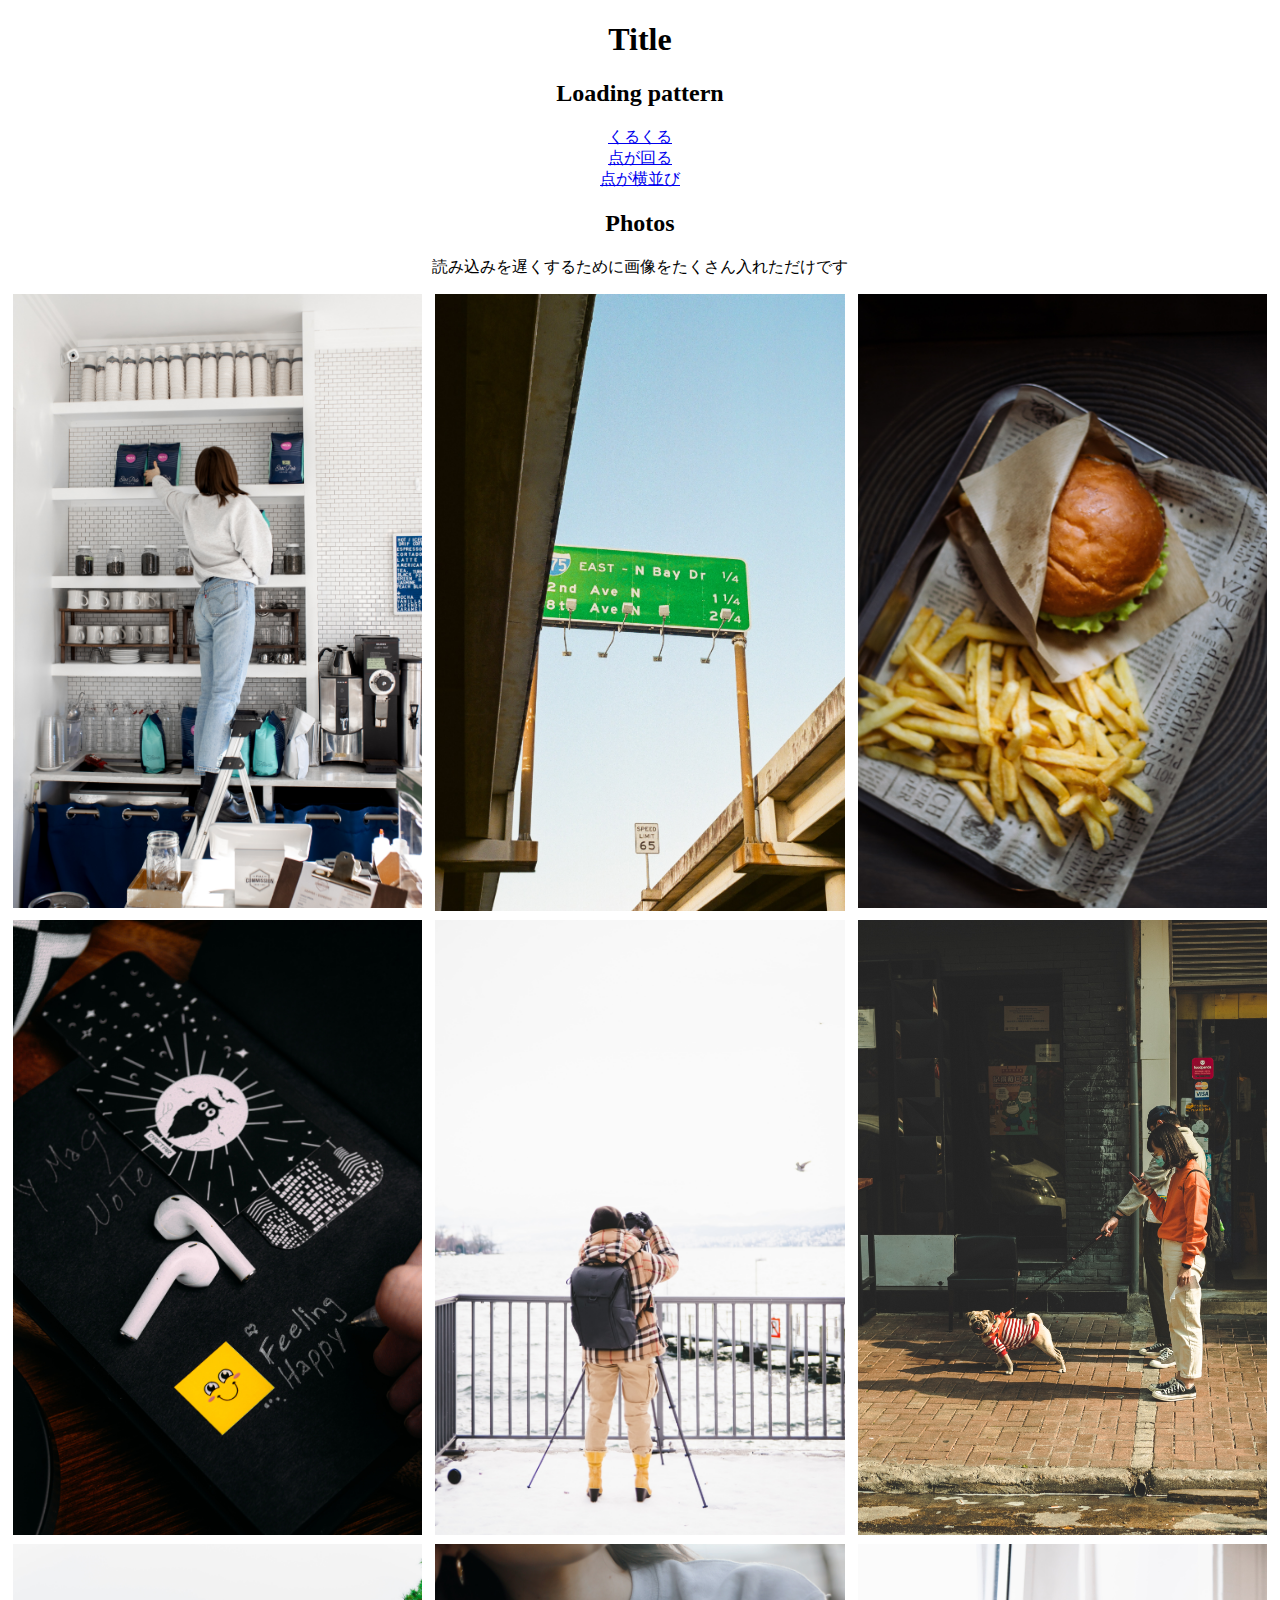
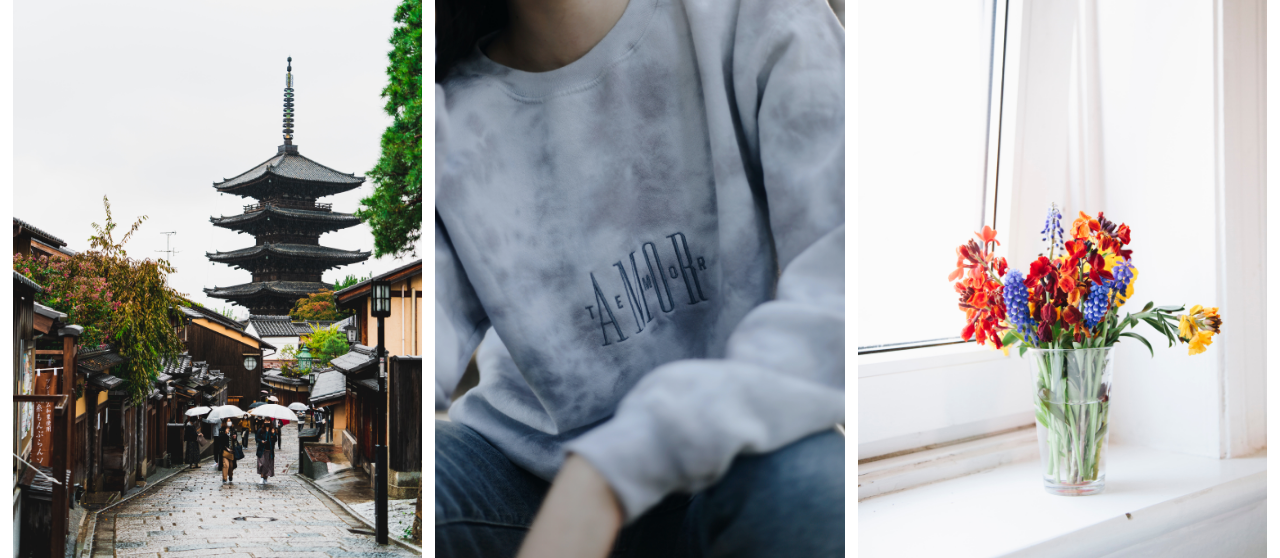
<file: index.html>
<!DOCTYPE html>
<html lang="ja">
  <head>
    <title></title>
    <meta charset="UTF-8">
    <meta name="viewport" content="width=device-width, initial-scale=1">
    <link href="css/style.css" rel="stylesheet">
  </head>
  <body>
    <div id="loading-area">
      <div class="loader"></div>
    </div>
    <main>
      <h1>Title</h1>
      <h2>Loading pattern</h2>
      <ul>
        <li><a href="./loading1.html">くるくる</a></li>
        <li><a href="./loading2.html">点が回る</a></li>
        <li><a href="./loading3.html">点が横並び</a></li>
      </ul>
      <h2>Photos</h2>
      <p>読み込みを遅くするために画像をたくさん入れただけです</p>
      <div class="img-container">
        <img src="./images/jakari-ward-vQRGPGBFl_o-unsplash.jpg" alt="">
        <img src="./images/riley-pitzen-XvUYpdaVyIs-unsplash.jpg" alt="">
        <img src="./images/vladimir-gladkov-JC5_1k42h4I-unsplash.jpg" alt="">
        <img src="./images/amr-taha-ig_Qc8qoTSI-unsplash.jpg" alt="">
        <img src="./images/claudio-schwarz-purzlbaum-GtEWU-7JDsM-unsplash.jpg" alt="">
        <img src="./images/big-dodzy-30vB4W1rnTQ-unsplash.jpg" alt="">
        <img src="./images/satoshi-nagao-OgmU7mKBNlU-unsplash.jpg" alt="">
        <img src="./images/jonathan-sanchez-w0WjoJst6LU-unsplash.jpg" alt="">
        <img src="./images/lino-thaesler-zfABNZxEuxc-unsplash.jpg" alt="">
      </div>
    </main>
    <script src="./js/loading.js"></script>
  </body>
</html>
</file>
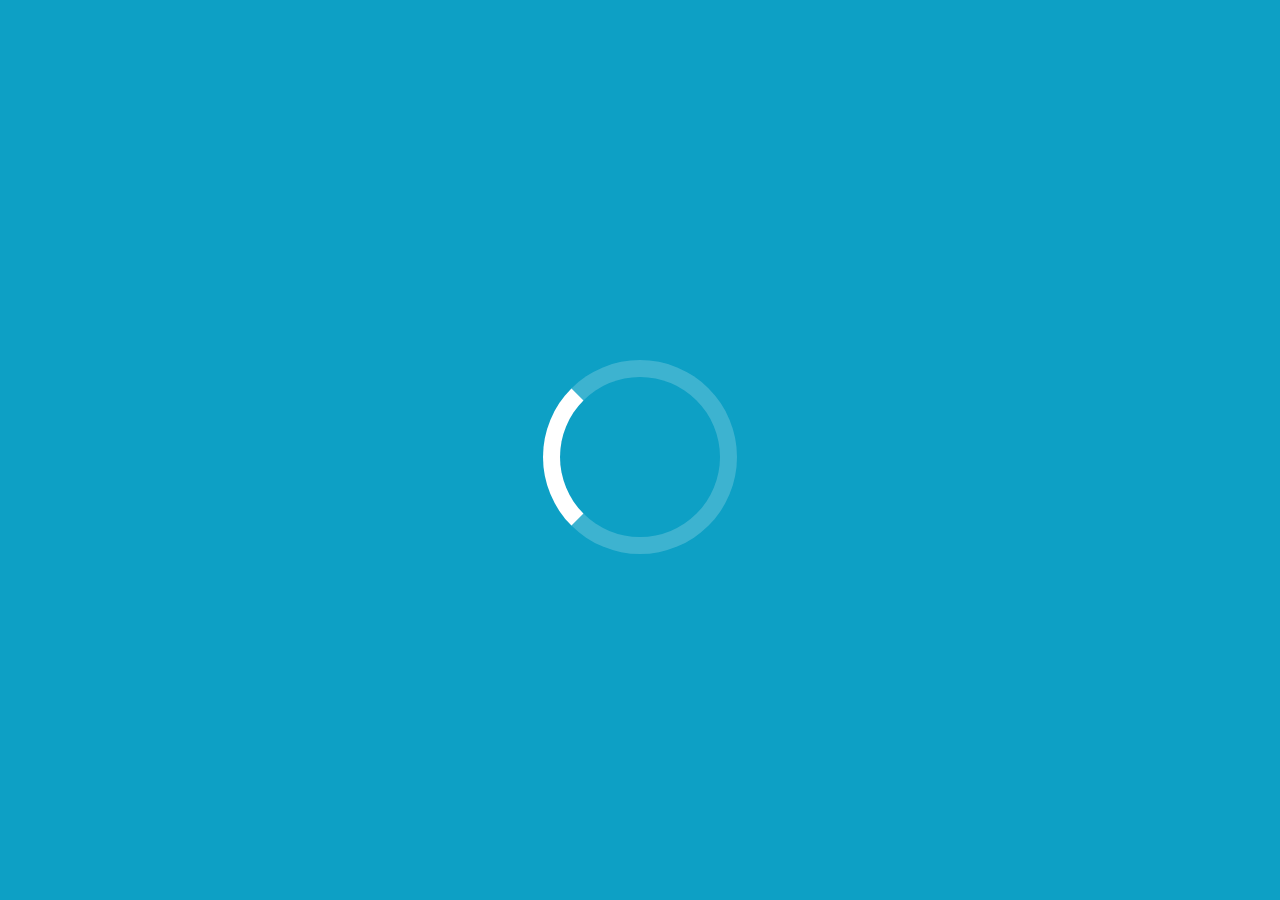
<file: loading1.html>
<!DOCTYPE html>
<html lang="ja">
  <head>
    <title></title>
    <meta charset="UTF-8">
    <meta name="viewport" content="width=device-width, initial-scale=1">
    <link href="./css/style.css" rel="stylesheet">
  </head>
  <body>
    <div class="loading-area1">
      <div class="loader1"></div>
    </div>
  </body>
</html>
</file>
<file: css/style.css>
body {
  margin: auto;
}

/* index */
/* ====================== */

#loading-area {
  background-color: #00589b;
  width: 100vw;
  height: 100vh;
  position: fixed;
  top: 0;
  left: 0;
  z-index: 9999;
  transition: all 1s;
}

/* loader */
/* ------------------ */

.loader {
  font-size: 10px;
  margin: 45vh auto;
  text-indent: -9999em;
  width: 10vh;
  height: 10vh;
  border-radius: 50%;
  background: #ffffff;
  background: -moz-linear-gradient(left, #ffffff 10%, rgba(255, 255, 255, 0) 42%);
  background: -webkit-linear-gradient(left, #ffffff 10%, rgba(255, 255, 255, 0) 42%);
  background: -o-linear-gradient(left, #ffffff 10%, rgba(255, 255, 255, 0) 42%);
  background: -ms-linear-gradient(left, #ffffff 10%, rgba(255, 255, 255, 0) 42%);
  background: linear-gradient(to right, #ffffff 10%, rgba(255, 255, 255, 0) 42%);
  position: relative;
  -webkit-animation: load3 1.4s infinite linear;
  animation: load3 1.4s infinite linear;
  -webkit-transform: translateZ(0);
  -ms-transform: translateZ(0);
  transform: translateZ(0);
}
.loader:before {
  width: 50%;
  height: 50%;
  background: #ffffff;
  border-radius: 100% 0 0 0;
  position: absolute;
  top: 0;
  left: 0;
  content: '';
}
.loader:after {
  background: #00589b;
  width: 75%;
  height: 75%;
  border-radius: 50%;
  content: '';
  margin: auto;
  position: absolute;
  top: 0;
  left: 0;
  bottom: 0;
  right: 0;
}
@-webkit-keyframes load3 {
  0% {
    -webkit-transform: rotate(0deg);
    transform: rotate(0deg);
  }
  100% {
    -webkit-transform: rotate(360deg);
    transform: rotate(360deg);
  }
}
@keyframes load3 {
  0% {
    -webkit-transform: rotate(0deg);
    transform: rotate(0deg);
  }
  100% {
    -webkit-transform: rotate(360deg);
    transform: rotate(360deg);
  }
}

.loaded {
  opacity: 0;
  visibility: hidden;
}

main {
  text-align: center;
}

.img-container {
  width: 98vw;
  margin: auto;
  display: grid;
  grid-template-columns: 1fr 1fr 1fr;
  column-gap: 1vw;
  row-gap: 1vh;
}

.img-container img {
  width: 100%;
}

/* indexのloader以外 */
/* ------------------ */

ul {
  margin: auto;
  padding: 0;
  list-style: none;
}

/* loading1 */
/* ====================== */

.loading-area1 {
  background: #0da0c5;
  width: 100vw;
  height: 100vh;
  position: absolute;
  top: 0;
  left: 0;
}

.loader1,
.loader1:after {
  border-radius: 50%;
  width: 10em;
  height: 10em;
}

.loader1 {
  margin: 40vh auto;
  position: relative;
  text-indent: -9999em;
  border-top: 1.1em solid rgba(255, 255, 255, 0.2);
  border-right: 1.1em solid rgba(255, 255, 255, 0.2);
  border-bottom: 1.1em solid rgba(255, 255, 255, 0.2);
  border-left: 1.1em solid #ffffff;
  -webkit-transform: translateZ(0);
  -ms-transform: translateZ(0);
  transform: translateZ(0);
  -webkit-animation: load8 1.1s infinite linear;
  animation: load8 1.1s infinite linear;
}

@-webkit-keyframes load8 {
  0% {
    -webkit-transform: rotate(0deg);
    transform: rotate(0deg);
  }
  100% {
    -webkit-transform: rotate(360deg);
    transform: rotate(360deg);
  }
}

@keyframes load8 {
  0% {
    -webkit-transform: rotate(0deg);
    transform: rotate(0deg);
  }
  100% {
    -webkit-transform: rotate(360deg);
    transform: rotate(360deg);
  }
}


/* loading2 */
/* ====================== */

.loading-area2 {
  background-color: #cf5c78;
  width: 100vw;
  height: 100vh;
  position: absolute;
  top: 0;
  left: 0;
}

.loader2 {
  margin: 48vh auto;
  font-size: 25px;
  width: 1em;
  height: 1em;
  border-radius: 50%;
  position: relative;
  text-indent: -9999em;
  -webkit-animation: load5 1.1s infinite ease;
  animation: load5 1.1s infinite ease;
  -webkit-transform: translateZ(0);
  -ms-transform: translateZ(0);
  transform: translateZ(0);
}

@-webkit-keyframes load5 {
  0%,
  100% {
    box-shadow: 0em -2.6em 0em 0em #ffffff, 1.8em -1.8em 0 0em rgba(255, 255, 255, 0.2), 2.5em 0em 0 0em rgba(255, 255, 255, 0.2), 1.75em 1.75em 0 0em rgba(255, 255, 255, 0.2), 0em 2.5em 0 0em rgba(255, 255, 255, 0.2), -1.8em 1.8em 0 0em rgba(255, 255, 255, 0.2), -2.6em 0em 0 0em rgba(255, 255, 255, 0.5), -1.8em -1.8em 0 0em rgba(255, 255, 255, 0.7);
  }
  12.5% {
    box-shadow: 0em -2.6em 0em 0em rgba(255, 255, 255, 0.7), 1.8em -1.8em 0 0em #ffffff, 2.5em 0em 0 0em rgba(255, 255, 255, 0.2), 1.75em 1.75em 0 0em rgba(255, 255, 255, 0.2), 0em 2.5em 0 0em rgba(255, 255, 255, 0.2), -1.8em 1.8em 0 0em rgba(255, 255, 255, 0.2), -2.6em 0em 0 0em rgba(255, 255, 255, 0.2), -1.8em -1.8em 0 0em rgba(255, 255, 255, 0.5);
  }
  25% {
    box-shadow: 0em -2.6em 0em 0em rgba(255, 255, 255, 0.5), 1.8em -1.8em 0 0em rgba(255, 255, 255, 0.7), 2.5em 0em 0 0em #ffffff, 1.75em 1.75em 0 0em rgba(255, 255, 255, 0.2), 0em 2.5em 0 0em rgba(255, 255, 255, 0.2), -1.8em 1.8em 0 0em rgba(255, 255, 255, 0.2), -2.6em 0em 0 0em rgba(255, 255, 255, 0.2), -1.8em -1.8em 0 0em rgba(255, 255, 255, 0.2);
  }
  37.5% {
    box-shadow: 0em -2.6em 0em 0em rgba(255, 255, 255, 0.2), 1.8em -1.8em 0 0em rgba(255, 255, 255, 0.5), 2.5em 0em 0 0em rgba(255, 255, 255, 0.7), 1.75em 1.75em 0 0em #ffffff, 0em 2.5em 0 0em rgba(255, 255, 255, 0.2), -1.8em 1.8em 0 0em rgba(255, 255, 255, 0.2), -2.6em 0em 0 0em rgba(255, 255, 255, 0.2), -1.8em -1.8em 0 0em rgba(255, 255, 255, 0.2);
  }
  50% {
    box-shadow: 0em -2.6em 0em 0em rgba(255, 255, 255, 0.2), 1.8em -1.8em 0 0em rgba(255, 255, 255, 0.2), 2.5em 0em 0 0em rgba(255, 255, 255, 0.5), 1.75em 1.75em 0 0em rgba(255, 255, 255, 0.7), 0em 2.5em 0 0em #ffffff, -1.8em 1.8em 0 0em rgba(255, 255, 255, 0.2), -2.6em 0em 0 0em rgba(255, 255, 255, 0.2), -1.8em -1.8em 0 0em rgba(255, 255, 255, 0.2);
  }
  62.5% {
    box-shadow: 0em -2.6em 0em 0em rgba(255, 255, 255, 0.2), 1.8em -1.8em 0 0em rgba(255, 255, 255, 0.2), 2.5em 0em 0 0em rgba(255, 255, 255, 0.2), 1.75em 1.75em 0 0em rgba(255, 255, 255, 0.5), 0em 2.5em 0 0em rgba(255, 255, 255, 0.7), -1.8em 1.8em 0 0em #ffffff, -2.6em 0em 0 0em rgba(255, 255, 255, 0.2), -1.8em -1.8em 0 0em rgba(255, 255, 255, 0.2);
  }
  75% {
    box-shadow: 0em -2.6em 0em 0em rgba(255, 255, 255, 0.2), 1.8em -1.8em 0 0em rgba(255, 255, 255, 0.2), 2.5em 0em 0 0em rgba(255, 255, 255, 0.2), 1.75em 1.75em 0 0em rgba(255, 255, 255, 0.2), 0em 2.5em 0 0em rgba(255, 255, 255, 0.5), -1.8em 1.8em 0 0em rgba(255, 255, 255, 0.7), -2.6em 0em 0 0em #ffffff, -1.8em -1.8em 0 0em rgba(255, 255, 255, 0.2);
  }
  87.5% {
    box-shadow: 0em -2.6em 0em 0em rgba(255, 255, 255, 0.2), 1.8em -1.8em 0 0em rgba(255, 255, 255, 0.2), 2.5em 0em 0 0em rgba(255, 255, 255, 0.2), 1.75em 1.75em 0 0em rgba(255, 255, 255, 0.2), 0em 2.5em 0 0em rgba(255, 255, 255, 0.2), -1.8em 1.8em 0 0em rgba(255, 255, 255, 0.5), -2.6em 0em 0 0em rgba(255, 255, 255, 0.7), -1.8em -1.8em 0 0em #ffffff;
  }
}

@keyframes load5 {
  0%,
  100% {
    box-shadow: 0em -2.6em 0em 0em #ffffff, 1.8em -1.8em 0 0em rgba(255, 255, 255, 0.2), 2.5em 0em 0 0em rgba(255, 255, 255, 0.2), 1.75em 1.75em 0 0em rgba(255, 255, 255, 0.2), 0em 2.5em 0 0em rgba(255, 255, 255, 0.2), -1.8em 1.8em 0 0em rgba(255, 255, 255, 0.2), -2.6em 0em 0 0em rgba(255, 255, 255, 0.5), -1.8em -1.8em 0 0em rgba(255, 255, 255, 0.7);
  }
  12.5% {
    box-shadow: 0em -2.6em 0em 0em rgba(255, 255, 255, 0.7), 1.8em -1.8em 0 0em #ffffff, 2.5em 0em 0 0em rgba(255, 255, 255, 0.2), 1.75em 1.75em 0 0em rgba(255, 255, 255, 0.2), 0em 2.5em 0 0em rgba(255, 255, 255, 0.2), -1.8em 1.8em 0 0em rgba(255, 255, 255, 0.2), -2.6em 0em 0 0em rgba(255, 255, 255, 0.2), -1.8em -1.8em 0 0em rgba(255, 255, 255, 0.5);
  }
  25% {
    box-shadow: 0em -2.6em 0em 0em rgba(255, 255, 255, 0.5), 1.8em -1.8em 0 0em rgba(255, 255, 255, 0.7), 2.5em 0em 0 0em #ffffff, 1.75em 1.75em 0 0em rgba(255, 255, 255, 0.2), 0em 2.5em 0 0em rgba(255, 255, 255, 0.2), -1.8em 1.8em 0 0em rgba(255, 255, 255, 0.2), -2.6em 0em 0 0em rgba(255, 255, 255, 0.2), -1.8em -1.8em 0 0em rgba(255, 255, 255, 0.2);
  }
  37.5% {
    box-shadow: 0em -2.6em 0em 0em rgba(255, 255, 255, 0.2), 1.8em -1.8em 0 0em rgba(255, 255, 255, 0.5), 2.5em 0em 0 0em rgba(255, 255, 255, 0.7), 1.75em 1.75em 0 0em #ffffff, 0em 2.5em 0 0em rgba(255, 255, 255, 0.2), -1.8em 1.8em 0 0em rgba(255, 255, 255, 0.2), -2.6em 0em 0 0em rgba(255, 255, 255, 0.2), -1.8em -1.8em 0 0em rgba(255, 255, 255, 0.2);
  }
  50% {
    box-shadow: 0em -2.6em 0em 0em rgba(255, 255, 255, 0.2), 1.8em -1.8em 0 0em rgba(255, 255, 255, 0.2), 2.5em 0em 0 0em rgba(255, 255, 255, 0.5), 1.75em 1.75em 0 0em rgba(255, 255, 255, 0.7), 0em 2.5em 0 0em #ffffff, -1.8em 1.8em 0 0em rgba(255, 255, 255, 0.2), -2.6em 0em 0 0em rgba(255, 255, 255, 0.2), -1.8em -1.8em 0 0em rgba(255, 255, 255, 0.2);
  }
  62.5% {
    box-shadow: 0em -2.6em 0em 0em rgba(255, 255, 255, 0.2), 1.8em -1.8em 0 0em rgba(255, 255, 255, 0.2), 2.5em 0em 0 0em rgba(255, 255, 255, 0.2), 1.75em 1.75em 0 0em rgba(255, 255, 255, 0.5), 0em 2.5em 0 0em rgba(255, 255, 255, 0.7), -1.8em 1.8em 0 0em #ffffff, -2.6em 0em 0 0em rgba(255, 255, 255, 0.2), -1.8em -1.8em 0 0em rgba(255, 255, 255, 0.2);
  }
  75% {
    box-shadow: 0em -2.6em 0em 0em rgba(255, 255, 255, 0.2), 1.8em -1.8em 0 0em rgba(255, 255, 255, 0.2), 2.5em 0em 0 0em rgba(255, 255, 255, 0.2), 1.75em 1.75em 0 0em rgba(255, 255, 255, 0.2), 0em 2.5em 0 0em rgba(255, 255, 255, 0.5), -1.8em 1.8em 0 0em rgba(255, 255, 255, 0.7), -2.6em 0em 0 0em #ffffff, -1.8em -1.8em 0 0em rgba(255, 255, 255, 0.2);
  }
  87.5% {
    box-shadow: 0em -2.6em 0em 0em rgba(255, 255, 255, 0.2), 1.8em -1.8em 0 0em rgba(255, 255, 255, 0.2), 2.5em 0em 0 0em rgba(255, 255, 255, 0.2), 1.75em 1.75em 0 0em rgba(255, 255, 255, 0.2), 0em 2.5em 0 0em rgba(255, 255, 255, 0.2), -1.8em 1.8em 0 0em rgba(255, 255, 255, 0.5), -2.6em 0em 0 0em rgba(255, 255, 255, 0.7), -1.8em -1.8em 0 0em #ffffff;
  }
}

/* loading3 */
/* ====================== */

.loading-area3 {
  background: #afa4ce;
  width: 100vw;
  height: 100vh;
  position: absolute;
  top: 0;
  left: 0;
}

.loader3,
.loader3:before,
.loader3:after {
  border-radius: 50%;
  width: 2.5em;
  height: 2.5em;
  -webkit-animation-fill-mode: both;
  animation-fill-mode: both;
  -webkit-animation: load7 1.8s infinite ease-in-out;
  animation: load7 1.8s infinite ease-in-out;
}

.loader3 {
  color: #ffffff;
  font-size: 10px;
  margin: 48vh auto;
  position: relative;
  text-indent: -9999em;
  -webkit-transform: translateZ(0);
  -ms-transform: translateZ(0);
  transform: translateZ(0);
  -webkit-animation-delay: -0.16s;
  animation-delay: -0.16s;
}

.loader3:before,
.loader3:after {
  content: '';
  position: absolute;
  top: 0;
}

.loader3:before {
  left: -3.5em;
  -webkit-animation-delay: -0.32s;
  animation-delay: -0.32s;
}

.loader3:after {
  left: 3.5em;
}

@-webkit-keyframes load7 {
  0%,
  80%,
  100% {
    box-shadow: 0 2.5em 0 -1.3em;
  }
  40% {
    box-shadow: 0 2.5em 0 0;
  }
}

@keyframes load7 {
  0%,
  80%,
  100% {
    box-shadow: 0 2.5em 0 -1.3em;
  }
  40% {
    box-shadow: 0 2.5em 0 0;
  }
}
</file>
